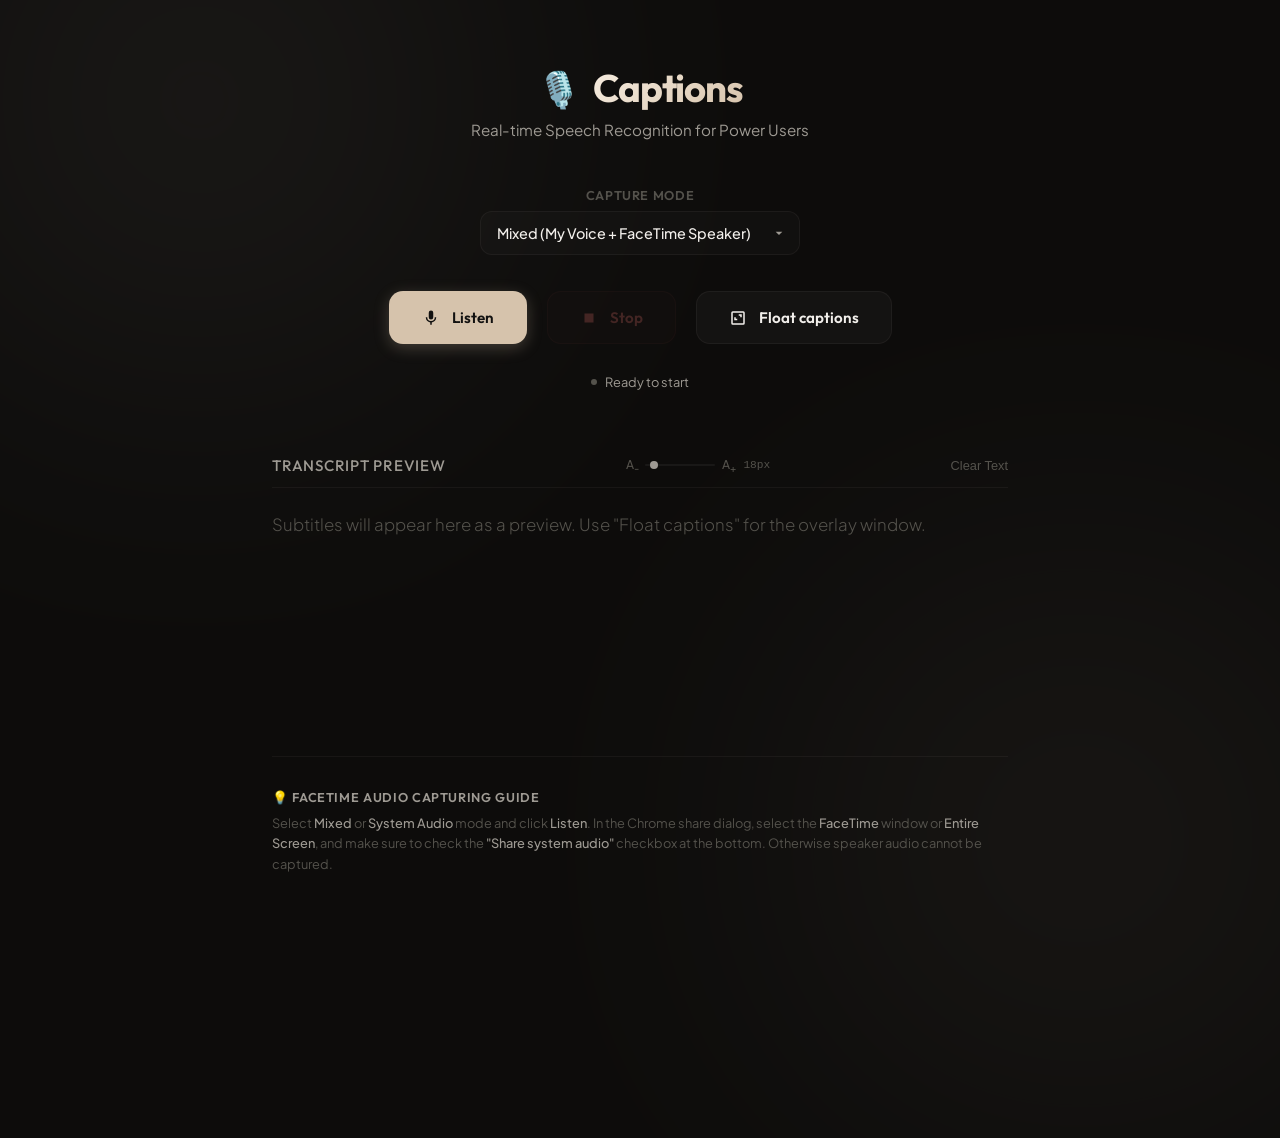
<file: static/index.html>
<!DOCTYPE html>
<html lang="en">
<head>
    <meta charset="UTF-8">
    <meta name="viewport" content="width=device-width, initial-scale=1.0">
    <title>Captions — Real-time Speech-to-Text</title>
    <!-- Google Fonts -->
    <link rel="preconnect" href="https://fonts.googleapis.com">
    <link rel="preconnect" href="https://fonts.gstatic.com" crossorigin>
    <link href="https://fonts.googleapis.com/css2?family=Outfit:wght@300;400;500;600;700&family=Plus+Jakarta+Sans:wght@300;400;500;600&display=swap" rel="stylesheet">
    <!-- Main Style Sheet -->
    <link rel="stylesheet" href="/static/style.css?v=1.0.4">
</head>
<body>
    <!-- Background glow gradients -->
    <div class="bg-glow bg-glow-1"></div>
    <div class="bg-glow bg-glow-2"></div>
 
    <main class="app-container">
        <!-- Brand Header -->
        <header class="app-header">
            <div class="logo-area">
                <span class="logo-icon">🎙️</span>
                <h1>Captions</h1>
            </div>
            <p class="subtitle">Real-time Speech Recognition for Power Users</p>
        </header>

        <!-- Center Control Section -->
        <section class="control-panel">
            <!-- Capture Mode dropdown -->
            <div class="audio-source-row">
                <label for="select-source" class="source-label">Capture Mode</label>
                <div class="select-wrapper">
                    <select id="select-source" class="source-select" title="Capture Mode">
                        <option value="mixed" selected>Mixed (My Voice + FaceTime Speaker)</option>
                        <option value="system">System Audio Only (Speaker Only)</option>
                        <option value="mic">Microphone Only (Voice Only)</option>
                    </select>
                </div>
            </div>

            <!-- Prominent Buttons Bar -->
            <div class="action-buttons-row">
                <button id="btn-start" class="btn-premium btn-listen" title="Start Listening">
                    <svg viewBox="0 0 24 24"><path d="M12,2A3,3 0 0,1 15,5V11A3,3 0 0,1 12,14A3,3 0 0,1 9,11V5A3,3 0 0,1 12,2M19,11C19,14.53 16.39,17.44 13,17.93V21H11V17.93C7.61,17.44 5,14.53 5,11H7A5,5 0 0,0 12,16A5,5 0 0,0 17,11H19Z"/></svg>
                    Listen
                </button>
                <button id="btn-stop" class="btn-premium btn-stop" disabled title="Stop Listening">
                    <svg viewBox="0 0 24 24"><path d="M18,18H6V6H18V18Z"/></svg>
                    Stop
                </button>
                <button id="btn-float" class="btn-premium btn-float" title="Launch Floating Overlay">
                    <svg viewBox="0 0 24 24"><path d="M19,19H5V5H19M19,3H5A2,2 0 0,0 3,5V19A2,2 0 0,0 5,21H19A2,2 0 0,0 21,19V5A2,2 0 0,0 19,3M13,7H17V11H15V9H13M9,13H11V15H7V11H9" /></svg>
                    Float captions
                </button>
            </div>

            <!-- Integrated Status and Audio Visualizer -->
            <div class="status-row">
                <div class="status-indicator">
                    <span id="status-dot" class="dot dot-offline"></span>
                    <span id="status-text" class="status-text">Ready to start</span>
                    <span id="latency-indicator" class="latency-indicator" style="display: none;">Median Latency: <span id="latency-value">0ms</span></span>
                </div>
                
                <!-- Tiny Audio Wave Visualizer -->
                <div class="visualizer-mini" id="visualizer-mini" style="display: none;">
                    <div class="mini-bar"></div>
                    <div class="mini-bar"></div>
                    <div class="mini-bar"></div>
                    <div class="mini-bar"></div>
                </div>
            </div>
        </section>

        <!-- Secondary Live Transcript Preview -->
        <section class="transcript-preview-panel">
            <div class="transcript-header">
                <h2>Transcript Preview</h2>
                
                <!-- Compact Font Size slider -->
                <div class="font-size-control">
                    <span class="font-label">A<sub>-</sub></span>
                    <input type="range" id="font-size-slider" min="14" max="72" value="18" class="font-slider">
                    <span class="font-label">A<sub>+</sub></span>
                    <span id="font-size-value" class="font-value">18px</span>
                </div>
 
                <button id="btn-clear" class="btn-clear" title="Clear Transcript">Clear Text</button>
            </div>
 
            <!-- Focused Transcript Box -->
            <div class="transcript-box" id="transcript-box">
                <p id="placeholder-text" class="placeholder-text">Subtitles will appear here as a preview. Use "Float captions" for the overlay window.</p>
                <span id="final-span" class="text-final"></span>
                <span id="nonfinal-span" class="text-nonfinal"></span>
            </div>
        </section>

        <!-- FaceTime Aggregate Device Guide -->
        <footer class="app-guide">
            <h3>💡 FaceTime Audio Capturing Guide</h3>
            <p>Select <strong>Mixed</strong> or <strong>System Audio</strong> mode and click <strong>Listen</strong>. In the Chrome share dialog, select the <strong>FaceTime</strong> window or <strong>Entire Screen</strong>, and make sure to check the <strong>"Share system audio"</strong> checkbox at the bottom. Otherwise speaker audio cannot be captured.</p>
        </footer>
    </main>
 
    <!-- App Script -->
    <script src="/static/app.js?v=1.0.4"></script>
</body>
</html>
</file>
<file: static/style.css>
/* Premium Consumer Design System Tokens */
:root {
    --bg-color: #0d0c0b; /* Deep warm black/charcoal */
    --card-bg: rgba(22, 21, 19, 0.4); /* Translucent warm grey */
    --border-color: rgba(225, 218, 204, 0.05); /* Minimal separator line */
    --text-primary: #f2efeb; /* Soft warm white/ivory */
    --text-secondary: #9e9a93; /* Muted warm grey */
    --text-faint: #54524c; /* Faint warm grey */
    
    --primary: #d6c3ac; /* Soft warm sand/beige */
    --primary-glow: rgba(214, 195, 172, 0.25);
    --accent: #f7ede0; /* Bright warm ivory */
    --accent-glow: rgba(247, 237, 224, 0.2);
    
    --danger: #e06c67; /* Soft warm red */
    --danger-glow: rgba(224, 108, 103, 0.25);
    --success: #8bb39c; /* Soft sage green */
    --success-glow: rgba(139, 179, 156, 0.25);
    
    --font-heading: 'Outfit', -apple-system, BlinkMacSystemFont, "Segoe UI", Roboto, sans-serif;
    --font-body: 'Plus Jakarta Sans', -apple-system, BlinkMacSystemFont, "Segoe UI", Roboto, sans-serif;
    
    --caption-font-size: 1.15rem; /* Secondary preview text size */
}

/* Global Reset */
* {
    box-sizing: border-box;
    margin: 0;
    padding: 0;
}

body {
    background-color: var(--bg-color);
    color: var(--text-primary);
    font-family: var(--font-body);
    min-height: 100vh;
    overflow-y: auto;
    position: relative;
    display: flex;
    justify-content: center;
}

/* Ambient Glow Gradients */
.bg-glow {
    position: absolute;
    width: 600px;
    height: 600px;
    border-radius: 50%;
    filter: blur(150px);
    opacity: 0.06;
    z-index: -1;
    pointer-events: none;
}
.bg-glow-1 {
    top: -200px;
    left: -100px;
    background-color: var(--accent);
}
.bg-glow-2 {
    bottom: -200px;
    right: -100px;
    background-color: var(--primary);
}

/* Main Layout Container */
.app-container {
    width: 100%;
    max-width: 800px;
    padding: 4rem 2rem;
    display: flex;
    flex-direction: column;
    gap: 3rem;
    box-sizing: border-box;
}

/* Brand Header */
.app-header {
    text-align: center;
}
.logo-area {
    display: flex;
    justify-content: center;
    align-items: center;
    gap: 0.75rem;
    margin-bottom: 0.5rem;
}
.logo-icon {
    font-size: 2.2rem;
}
.app-header h1 {
    font-family: var(--font-heading);
    font-size: 2.4rem;
    font-weight: 700;
    letter-spacing: -0.03em;
    background: linear-gradient(135deg, var(--accent) 0%, var(--primary) 100%);
    -webkit-background-clip: text;
    -webkit-text-fill-color: transparent;
}
.subtitle {
    font-size: 0.95rem;
    color: var(--text-secondary);
    font-weight: 400;
}

/* Center Control Panel */
.control-panel {
    display: flex;
    flex-direction: column;
    gap: 1.75rem;
    width: 100%;
    max-width: 650px;
    margin: 0 auto;
}

/* Audio Source Row */
.audio-source-row {
    display: flex;
    flex-direction: column;
    gap: 0.5rem;
    align-items: center;
}
.source-label {
    font-family: var(--font-heading);
    font-size: 0.8rem;
    font-weight: 600;
    color: var(--text-faint);
    text-transform: uppercase;
    letter-spacing: 0.05em;
}
.select-wrapper {
    position: relative;
    width: 100%;
    max-width: 320px;
}
.source-select {
    width: 100%;
    background: rgba(255, 255, 255, 0.02);
    border: 1px solid var(--border-color);
    border-radius: 12px;
    padding: 0.75rem 2.5rem 0.75rem 1rem;
    font-family: var(--font-body);
    font-size: 0.9rem;
    font-weight: 500;
    color: var(--text-primary);
    cursor: pointer;
    outline: none;
    appearance: none;
    -webkit-appearance: none;
    background-image: url("data:image/svg+xml;utf8,<svg xmlns='http://www.w3.org/2000/svg' width='16' height='16' viewBox='0 0 24 24' fill='%239e9a93'><path d='M7 10l5 5 5-5z'/></svg>");
    background-repeat: no-repeat;
    background-position: right 12px center;
    background-size: 16px;
    transition: all 0.2s ease;
    text-align: center;
}
.source-select:hover {
    border-color: rgba(255, 255, 255, 0.15);
    background: rgba(255, 255, 255, 0.04);
}
.source-select option {
    background-color: var(--bg-color);
    color: var(--text-primary);
    text-align: left;
}

/* Action Buttons Bar */
.action-buttons-row {
    display: flex;
    justify-content: center;
    gap: 1.25rem;
    flex-wrap: wrap;
    margin-top: 0.5rem;
}

/* Large Premium Buttons */
.btn-premium {
    display: inline-flex;
    align-items: center;
    justify-content: center;
    gap: 0.75rem;
    padding: 1rem 2rem;
    font-family: var(--font-heading);
    font-size: 0.95rem;
    font-weight: 600;
    border-radius: 14px;
    border: 1px solid var(--border-color);
    cursor: pointer;
    transition: all 0.25s cubic-bezier(0.16, 1, 0.3, 1);
    outline: none;
}
.btn-premium svg {
    width: 18px;
    height: 18px;
    fill: currentColor;
}
.btn-premium:disabled {
    opacity: 0.25;
    cursor: not-allowed;
    transform: none !important;
    box-shadow: none !important;
}

.btn-listen {
    background: var(--primary);
    color: #121110;
    border-color: transparent;
    box-shadow: 0 4px 15px var(--primary-glow);
}
.btn-listen:hover:not(:disabled) {
    transform: translateY(-2px);
    background: var(--accent);
    box-shadow: 0 6px 22px var(--accent-glow);
}
.btn-listen:active:not(:disabled) {
    transform: translateY(0);
}

.btn-stop {
    background: rgba(224, 108, 103, 0.06);
    color: var(--danger);
    border-color: rgba(224, 108, 103, 0.15);
}
.btn-stop:hover:not(:disabled) {
    transform: translateY(-2px);
    background: var(--danger);
    color: #121110;
    border-color: transparent;
    box-shadow: 0 6px 20px var(--danger-glow);
}
.btn-stop:active:not(:disabled) {
    transform: translateY(0);
}

.btn-float {
    background: rgba(255, 255, 255, 0.03);
    color: var(--text-primary);
}
.btn-float:hover:not(:disabled) {
    transform: translateY(-2px);
    background: rgba(255, 255, 255, 0.08);
    border-color: rgba(255, 255, 255, 0.2);
}
.btn-float.active {
    background: var(--primary-glow);
    color: var(--primary);
    border-color: rgba(214, 195, 172, 0.4);
}
.btn-float.active:hover:not(:disabled) {
    background: rgba(214, 195, 172, 0.25);
    border-color: rgba(214, 195, 172, 0.6);
}
.btn-float:active:not(:disabled) {
    transform: translateY(0);
}

/* Status & Visualizer Row */
.status-row {
    display: flex;
    align-items: center;
    justify-content: center;
    gap: 1rem;
    height: 20px;
}
.status-indicator {
    display: flex;
    align-items: center;
    gap: 0.5rem;
    font-size: 0.8rem;
    color: var(--text-secondary);
}
.latency-indicator {
    font-size: 0.8rem;
    color: var(--text-faint);
    margin-left: 0.75rem;
    border-left: 1px solid var(--border-color);
    padding-left: 0.75rem;
    display: inline-flex;
    align-items: center;
    gap: 0.25rem;
}
.latency-indicator span {
    font-weight: 600;
    font-family: monospace;
    transition: color 0.2s ease;
}
.dot {
    width: 6px;
    height: 6px;
    border-radius: 50%;
}
.dot-offline {
    background-color: var(--text-faint);
}
.dot-connecting {
    background-color: var(--primary);
    box-shadow: 0 0 8px var(--primary-glow);
    animation: pulse 1.5s infinite;
}
.dot-online {
    background-color: var(--success);
    box-shadow: 0 0 8px var(--success-glow);
    animation: pulse-online 1.5s infinite;
}

/* Tiny Audio Wave Visualizer */
.visualizer-mini {
    display: flex;
    align-items: center;
    gap: 2.5px;
    height: 14px;
    width: 24px;
}
.mini-bar {
    width: 2px;
    height: 3px;
    background-color: var(--primary);
    border-radius: 1px;
    transition: height 0.1s ease;
}

/* Secondary Transcript Panel (Clean & Borderless) */
.transcript-preview-panel {
    display: flex;
    flex-direction: column;
    width: 100%;
    margin-top: 1rem;
}
.transcript-header {
    display: flex;
    justify-content: space-between;
    align-items: center;
    padding-bottom: 0.75rem;
    border-bottom: 1px solid var(--border-color);
    margin-bottom: 1.5rem;
}
.transcript-header h2 {
    font-family: var(--font-heading);
    font-size: 0.95rem;
    font-weight: 500;
    color: var(--text-secondary);
    text-transform: uppercase;
    letter-spacing: 0.05em;
}
.btn-clear {
    background: transparent;
    border: none;
    color: var(--text-faint);
    font-size: 0.8rem;
    font-weight: 500;
    cursor: pointer;
    transition: color 0.2s ease;
}
.btn-clear:hover {
    color: var(--text-secondary);
}

/* Custom Font Size Control */
.font-size-control {
    display: flex;
    align-items: center;
    gap: 0.4rem;
}
.font-label {
    font-size: 0.75rem;
    font-weight: 500;
    color: var(--text-faint);
    user-select: none;
}
.font-slider {
    -webkit-appearance: none;
    appearance: none;
    width: 70px;
    height: 2px;
    background: rgba(255, 255, 255, 0.05);
    border-radius: 1px;
    outline: none;
    cursor: pointer;
}
.font-slider::-webkit-slider-thumb {
    -webkit-appearance: none;
    appearance: none;
    width: 8px;
    height: 8px;
    border-radius: 50%;
    background: var(--text-secondary);
    transition: transform 0.1s ease;
}
.font-slider::-webkit-slider-thumb:hover {
    transform: scale(1.3);
}
.font-value {
    font-size: 0.7rem;
    font-family: monospace;
    color: var(--text-faint);
    min-width: 28px;
    text-align: right;
}

/* Borderless Transcript Box */
.transcript-box {
    width: 100%;
    min-height: 180px;
    max-height: 320px;
    overflow-y: auto;
    overflow-x: hidden;
    font-size: var(--caption-font-size);
    line-height: 1.8;
    color: var(--text-secondary);
    padding-bottom: 2rem;
    position: relative;
    word-wrap: break-word;
    overflow-wrap: break-word;
    word-break: break-word;
}
.transcript-box::-webkit-scrollbar {
    width: 4px;
}
.transcript-box::-webkit-scrollbar-thumb {
    background: rgba(255, 255, 255, 0.04);
    border-radius: 2px;
}

.placeholder-text {
    color: var(--text-faint);
    font-size: 1.05rem;
    line-height: 1.6;
    font-weight: 300;
}
.text-final {
    color: var(--text-primary);
    font-weight: 400;
    word-wrap: break-word;
    overflow-wrap: break-word;
}
.text-nonfinal {
    background: linear-gradient(135deg, var(--accent) 0%, var(--primary) 100%);
    -webkit-background-clip: text;
    -webkit-text-fill-color: transparent;
    opacity: 0.75;
    font-weight: 400;
    border-bottom: 1.5px dashed rgba(214, 195, 172, 0.25);
    word-wrap: break-word;
    overflow-wrap: break-word;
}

/* Minimal Bottom FaceTime Guide */
.app-guide {
    display: flex;
    flex-direction: column;
    gap: 0.5rem;
    margin-top: 1rem;
    padding-top: 2rem;
    border-top: 1px solid var(--border-color);
}
.app-guide h3 {
    font-family: var(--font-heading);
    font-size: 0.8rem;
    font-weight: 600;
    color: var(--text-secondary);
    text-transform: uppercase;
    letter-spacing: 0.05em;
}
.app-guide p {
    font-size: 0.8rem;
    color: var(--text-faint);
    line-height: 1.6;
}
.app-guide strong {
    color: var(--text-secondary);
    font-weight: 500;
}

/* Animations definition */
@keyframes pulse {
    0% { transform: scale(1); opacity: 1; }
    50% { transform: scale(1.3); opacity: 0.4; }
    100% { transform: scale(1); opacity: 1; }
}
@keyframes pulse-online {
    0% { transform: scale(1); box-shadow: 0 0 4px var(--success); }
    50% { transform: scale(1.3); box-shadow: 0 0 10px var(--success); }
    100% { transform: scale(1); box-shadow: 0 0 4px var(--success); }
}
</file>
